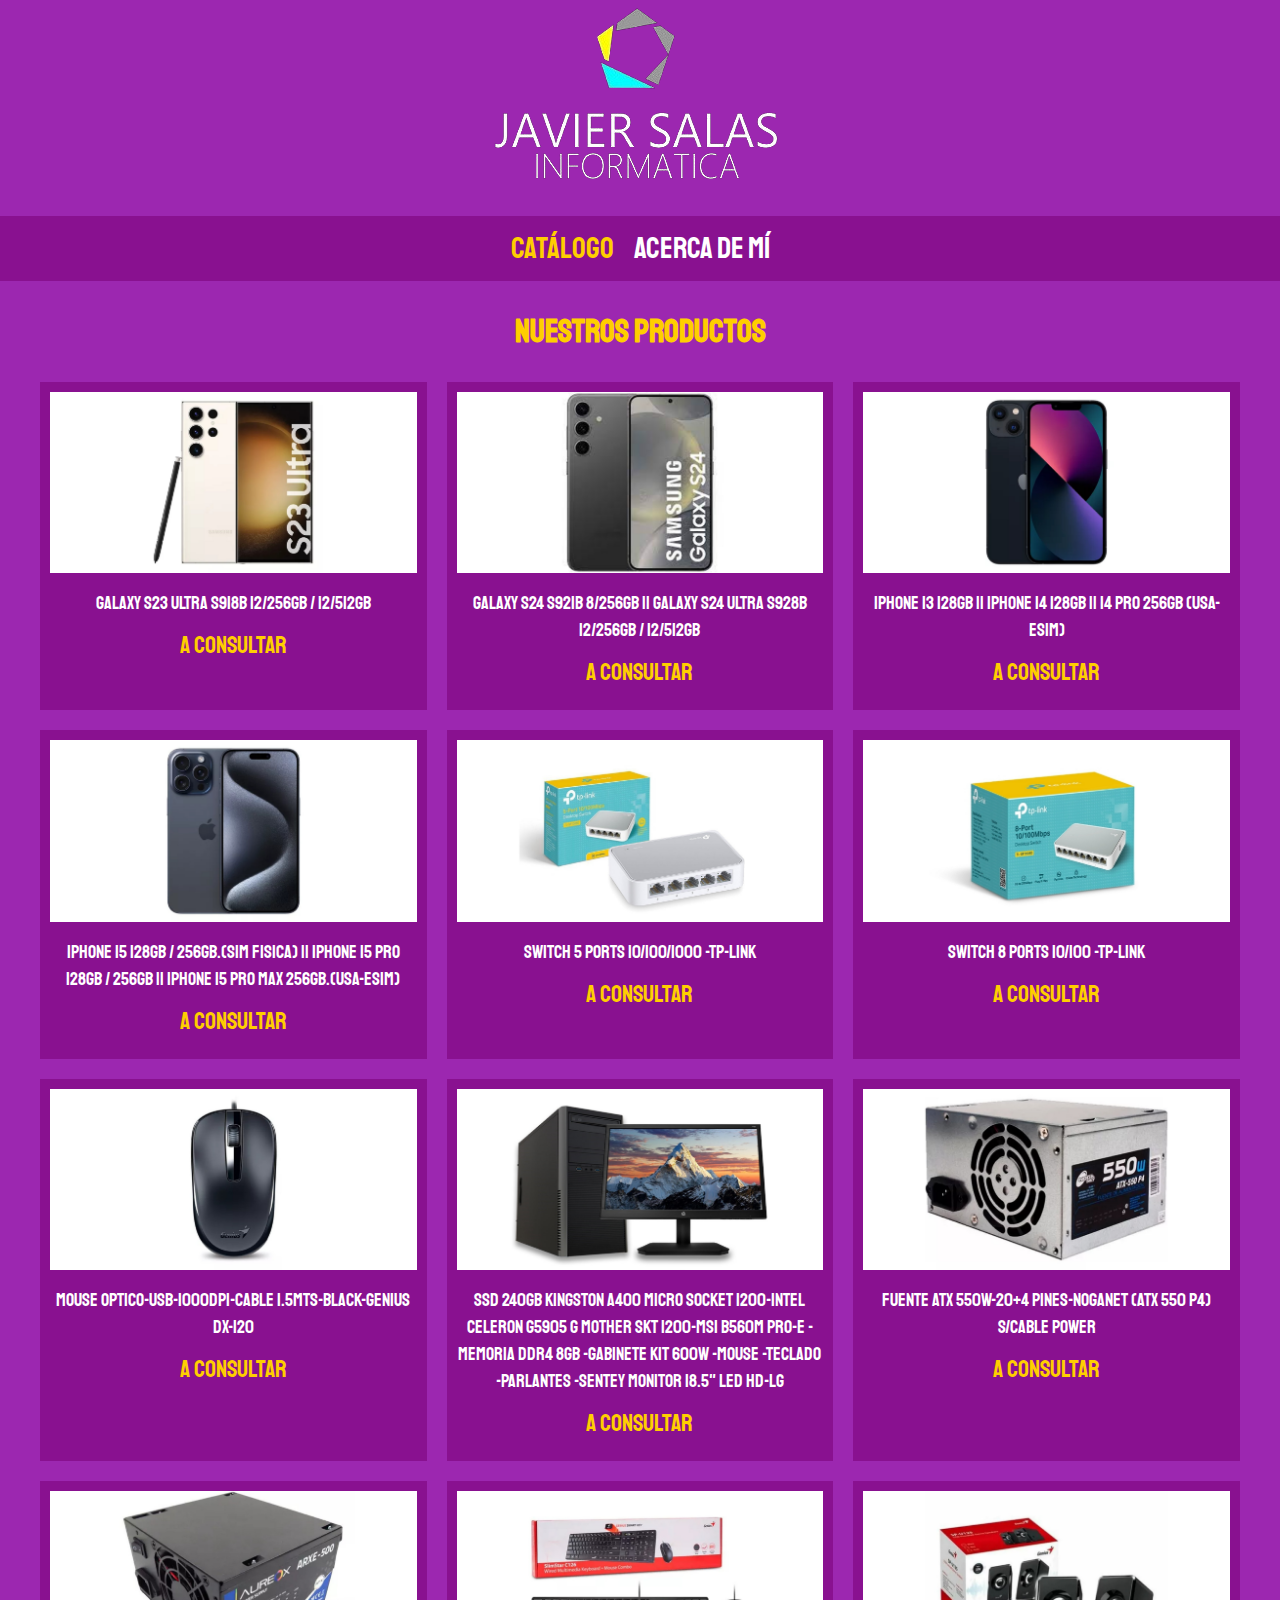
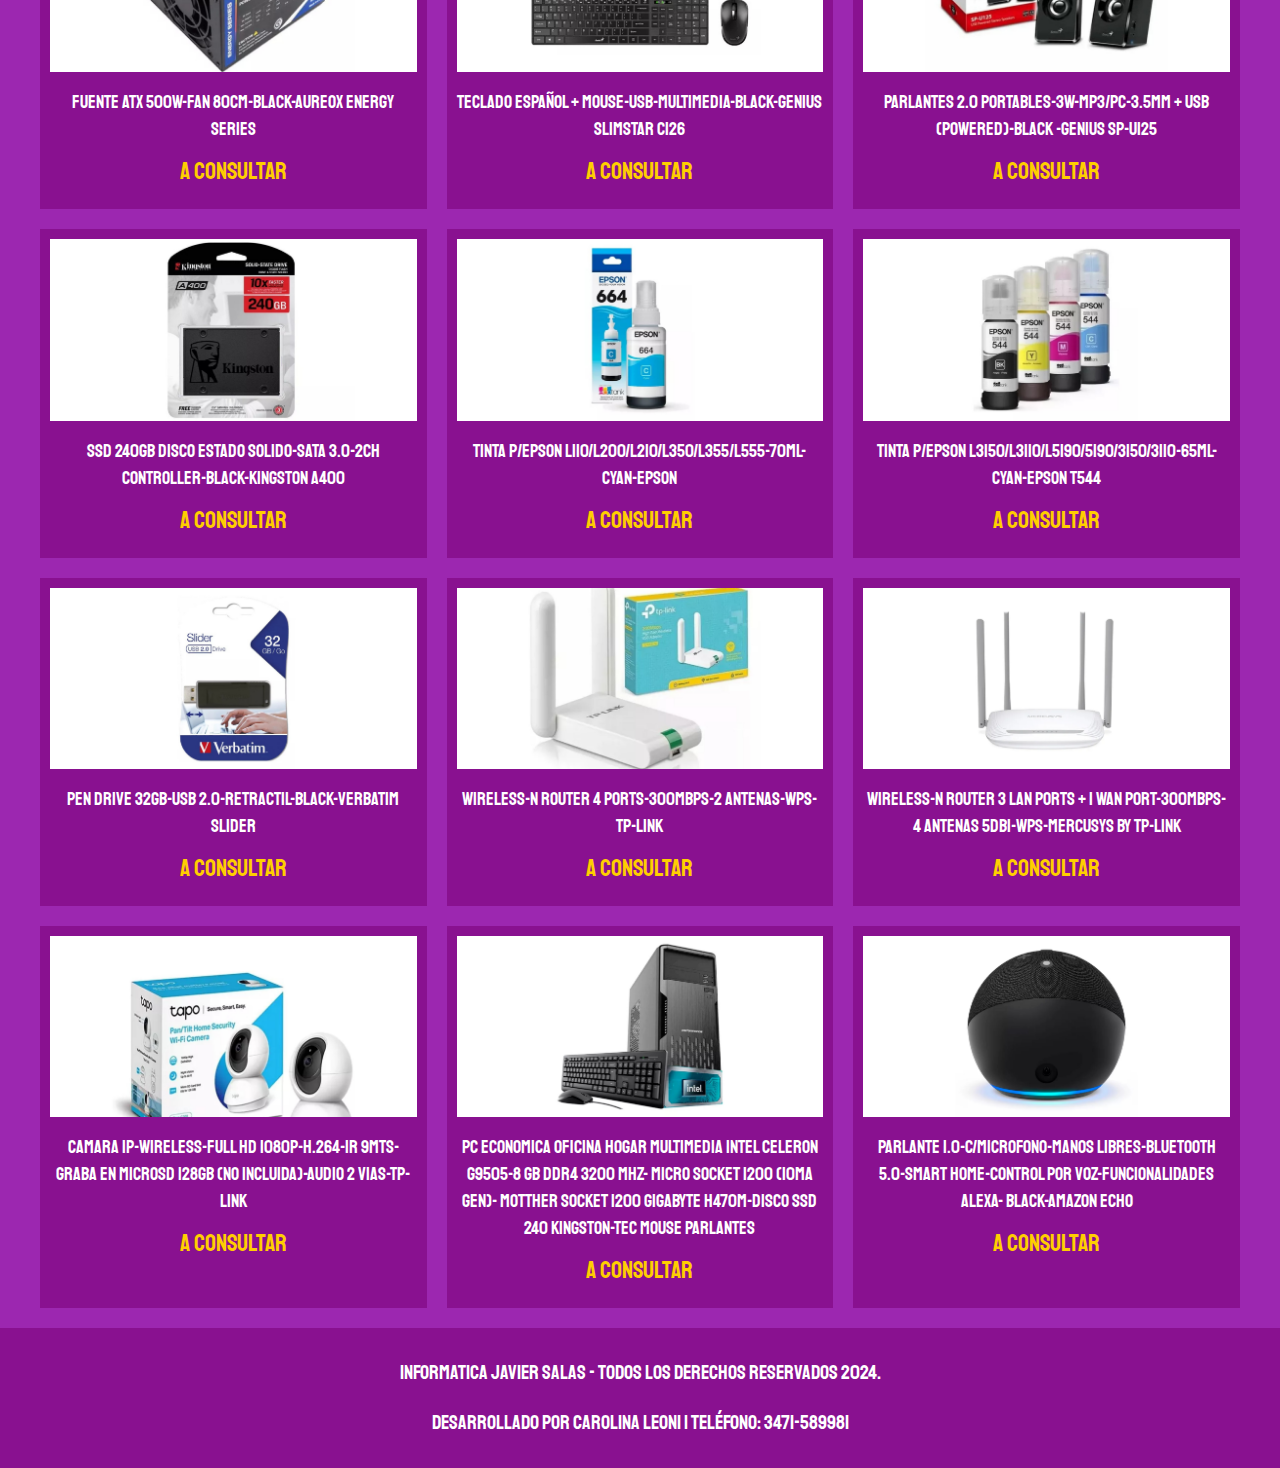
<file: index.html>
<!DOCTYPE html>
<html lang="en">
<head>
    <meta charset="UTF-8">
    <meta http-equiv="X-UA-Compatible" content="IE=edge">
    <meta name="viewport" content="width=device-width, initial-scale=1.0">
    <title>Informatica Salas Javier</title>
    <link rel="stylesheet" href="css/normalize.css">
    <link rel="stylesheet" href="css/styles.css">
    <link rel="stylesheet" href="https://fonts.googleapis.com/css2?family=Staatliches&display=swap">
    <link rel="stylesheet" href="https://cdn.jsdelivr.net/npm/bootstrap-icons@1.11.3/font/bootstrap-icons.min.css">
</head>
<body>
    <header class="header"> <!--bloque: la class="header"-->
        <a href="index.html">
            <img class="header__logo" src="img/logo-pequeño.png" alt="logotipo" /> <!--elemento: la class="header__logo"-->
        </a> 
    </header>
    <nav class="navegacion">
        <a class="navegacion__enlace navegacion__enlace--activo" href="index.html">Catálogo</a> <!--modificador: la class="navegacion__enlace--activo"-->
        <a class="navegacion__enlace" href="acercaDeMi.html">Acerca de mí</a>
    </nav>
    <main class="contenedor">
        <h2>Nuestros Productos</h2>

        <div class="grid">
            <div class="producto">
                <a href="https://wa.me/3471611934" target="_blank" rel="noopener noreferrer">
                    <img class="producto__imagen" src="img/18-18.jpg" alt="imagen SAMSUNG">
                    <div class="producto__informacion">
                        <p class="producto__nombre">GALAXY S23 ULTRA S918B 12/256GB / 12/512GB</p>
                        <p class="producto__precio">A consultar</p>
                    </div>
                </a>
            </div>

            <div class="producto">
                <a href="https://wa.me/3471611934" target="_blank" rel="noopener noreferrer">
                    <img class="producto__imagen" src="img/19-19.jpg" alt="imagen SAMSUNG">
                    <div class="producto__informacion">
                        <p class="producto__nombre">GALAXY S24 S921B 8/256GB || GALAXY S24 ULTRA S928B 12/256GB / 12/512GB</p>
                        <p class="producto__precio">A consultar</p>
                    </div>
                </a>
            </div>

            <div class="producto">
                <a href="https://wa.me/3471611934" target="_blank" rel="noopener noreferrer">
                    <img class="producto__imagen" src="img/20-20.jpg" alt="imagen IPHONE">
                    <div class="producto__informacion">
                        <p class="producto__nombre">IPHONE 13 128GB || IPHONE 14 128GB || 14 PRO 256GB (USA-eSIM)</p>
                        <p class="producto__precio">A consultar</p>
                    </div>
                </a>
            </div>

            <div class="producto">
                <a href="https://wa.me/3471611934" target="_blank" rel="noopener noreferrer">
                    <img class="producto__imagen" src="img/21-21.jpg" alt="imagen IPHONE">
                    <div class="producto__informacion">
                        <p class="producto__nombre">IPHONE 15 128GB / 256GB.(SIM FISICA) || IPHONE 15 PRO 128GB / 256GB || IPHONE 15 PRO MAX 256GB.(USA-eSIM) </p>
                        <p class="producto__precio">A consultar</p>
                    </div>
                </a>
            </div>

            <div class="producto">
                <a href="https://wa.me/3471611934" target="_blank" rel="noopener noreferrer">
                    <img class="producto__imagen" src="img/1-1.jpg" alt="imagen Switch 5">
                    <div class="producto__informacion">
                        <p class="producto__nombre">Switch 5 ports 10/100/1000 -TP-Link</p>
                        <p class="producto__precio">A consultar</p>
                    </div>
                </a>
            </div>

            <div class="producto">
                <a href="https://wa.me/3471611934" target="_blank" rel="noopener noreferrer">
                    <img class="producto__imagen" src="img/2-2.jpg" alt="imagen Switch 8">
                    <div class="producto__informacion">
                        <p class="producto__nombre">Switch 8 ports 10/100 -TP-Link</p>
                        <p class="producto__precio">A consultar</p>
                    </div>
                </a>
            </div>

            <div class="producto">
                <a href="https://wa.me/3471611934" target="_blank" rel="noopener noreferrer">
                    <img class="producto__imagen" src="img/3-3.jpg" alt="imagen Mouse">
                    <div class="producto__informacion">
                        <p class="producto__nombre">Mouse optico-usb-1000dpi-cable 1.5mts-black-Genius DX-120</p>
                        <p class="producto__precio">A consultar</p>
                    </div>
                </a>
            </div>

            <div class="producto">
                <a href="https://wa.me/3471611934" target="_blank" rel="noopener noreferrer">
                    <img class="producto__imagen" src="img/17-17.jpg" alt="imagen Memoria">
                    <div class="producto__informacion">
                        <p class="producto__nombre">SSD 240Gb Kingston A400 
                            Micro socket 1200-Intel Celeron G5905 G 
                            Mother skt 1200-MSI B560M PRO-E -
                            Memoria DDR4 8gb -Gabinete Kit 600W -mouse -teclado -parlantes -Sentey  
                            Monitor 18.5" LED HD-Lg</p>
                        <p class="producto__precio">A consultar</p>
                    </div>
                </a>
            </div>

            <div class="producto">
                <a href="https://wa.me/3471611934" target="_blank" rel="noopener noreferrer">
                    <img class="producto__imagen" src="img/4-4.jpg" alt="imagen Fuente ATX">
                    <div class="producto__informacion">
                        <p class="producto__nombre">Fuente ATX 550W-20+4 Pines-Noganet (ATX 550 P4) S/Cable Power</p>
                        <p class="producto__precio">A consultar</p>
                    </div>
                </a>
            </div>

            <div class="producto">
                <a href="https://wa.me/3471611934" target="_blank" rel="noopener noreferrer">
                    <img class="producto__imagen" src="img/5-5.jpg" alt="imagen Fuente ATX 2">
                    <div class="producto__informacion">
                        <p class="producto__nombre">Fuente ATX 500W-fan 80cm-black-Aureox Energy Series</p>
                        <p class="producto__precio">A consultar</p>
                    </div>
                </a>
            </div>

            <div class="producto">
                <a href="https://wa.me/3471611934" target="_blank" rel="noopener noreferrer">
                    <img class="producto__imagen" src="img/6-6.jpg" alt="imagen Teclado">
                    <div class="producto__informacion">
                        <p class="producto__nombre">Teclado español + mouse-usb-multimedia-black-Genius SlimStar C126</p>
                        <p class="producto__precio">A consultar</p>
                    </div>
                </a>
            </div>

            <div class="producto">
                <a href="https://wa.me/3471611934" target="_blank" rel="noopener noreferrer">
                    <img class="producto__imagen" src="img/7-7.jpg" alt="imagen Parlantes">
                    <div class="producto__informacion">
                        <p class="producto__nombre">Parlantes 2.0 portables-3w-mp3/pc-3.5mm + usb (powered)-black -Genius SP-U125</p>
                        <p class="producto__precio">A consultar</p>
                    </div>
                </a>
            </div>

            <div class="producto">
                <a href="https://wa.me/3471611934" target="_blank" rel="noopener noreferrer">
                    <img class="producto__imagen" src="img/8-8.jpg" alt="imagen Disco">
                    <div class="producto__informacion">
                        <p class="producto__nombre">SSD 240Gb Disco Estado Solido-sata 3.0-2Ch controller-black-Kingston A400</p>
                        <p class="producto__precio">A consultar</p>
                    </div>
                </a>
            </div>

            <div class="producto">
                <a href="https://wa.me/3471611934" target="_blank" rel="noopener noreferrer">
                    <img class="producto__imagen" src="img/9-9.jpg" alt="imagen Tinta">
                    <div class="producto__informacion">
                        <p class="producto__nombre">Tinta p/Epson L110/L200/L210/L350/L355/L555-70ml-cyan-Epson</p>
                        <p class="producto__precio">A consultar</p>
                    </div>
                </a>
            </div>

            <div class="producto">
                <a href="https://wa.me/3471611934" target="_blank" rel="noopener noreferrer">
                    <img class="producto__imagen" src="img/10-10.jpg" alt="imagen Tinta 2">
                    <div class="producto__informacion">
                        <p class="producto__nombre">Tinta p/Epson L3150/L3110/L5190/5190/3150/3110-65ml-cyan-Epson T544</p>
                        <p class="producto__precio">A consultar</p>
                    </div>
                </a>
            </div>

            <div class="producto">
                <a href="https://wa.me/3471611934" target="_blank" rel="noopener noreferrer">
                    <img class="producto__imagen" src="img/11-11.jpg" alt="imagen Pen Drive">
                    <div class="producto__informacion">
                        <p class="producto__nombre">Pen Drive 32Gb-usb 2.0-retractil-black-Verbatim Slider</p>
                        <p class="producto__precio">A consultar</p>
                    </div>
                </a>
            </div>

            <div class="producto">
                <a href="https://wa.me/3471611934" target="_blank" rel="noopener noreferrer">
                    <img class="producto__imagen" src="img/12-12.jpg" alt="imagen router">
                    <div class="producto__informacion">
                        <p class="producto__nombre">Wireless-N router 4 ports-300Mbps-2 antenas-wps-TP-Link</p>
                        <p class="producto__precio">A consultar</p>
                    </div>
                </a>
            </div>

            <div class="producto">
                <a href="https://wa.me/3471611934" target="_blank" rel="noopener noreferrer">
                    <img class="producto__imagen" src="img/13-13.jpg" alt="imagen router 2">
                    <div class="producto__informacion">
                        <p class="producto__nombre">Wireless-N router 3 lan ports + 1 wan port-300Mbps-4 antenas 5dBi-wps-Mercusys by TP-Link</p>
                        <p class="producto__precio">A consultar</p>
                    </div>
                </a>
            </div>

            <div class="producto">
                <a href="https://wa.me/3471611934" target="_blank" rel="noopener noreferrer">
                    <img class="producto__imagen" src="img/14-14.jpg" alt="imagen Camara">
                    <div class="producto__informacion">
                        <p class="producto__nombre">Camara ip-wireless-Full HD 1080p-h.264-IR 9mts-graba en MicroSD 128gb (no incluida)-audio 2 vias-TP-Link</p>
                        <p class="producto__precio">A consultar</p>
                    </div>
                </a>
            </div>

            <div class="producto">
                <a href="https://wa.me/3471611934" target="_blank" rel="noopener noreferrer">
                    <img class="producto__imagen" src="img/15-15.jpg" alt="imagen PC">
                    <div class="producto__informacion">
                        <p class="producto__nombre">pc economica oficina hogar multimedia intel celeron g9505-8 gb ddr4 3200 mhz- micro socket 1200 (10ma gen)- motther socket 1200 gigabyte h470m-disco ssd 240 kingston-tec mouse parlantes</p>
                        <p class="producto__precio">A consultar</p>
                    </div>
                </a>
            </div>

            <div class="producto">
                <a href="https://wa.me/3471611934" target="_blank" rel="noopener noreferrer">
                    <img class="producto__imagen" src="img/16-16.jpg" alt="imagen Parlante">
                    <div class="producto__informacion">
                        <p class="producto__nombre">Parlante 1.0-c/microfono-manos libres-bluetooth 5.0-smart home-control por voz-funcionalidades Alexa- black-Amazon Echo</p>
                        <p class="producto__precio">A consultar</p>
                    </div>
                </a>
            </div>
        </div>
    </main>

    <footer class="footer">
        <p class="footer__texto">Informatica Javier Salas - Todos los derechos Reservados 2024.</p>
        <p class="footer__texto">Desarrollado por Carolina Leoni | Teléfono: 3471-589981</p>
    </footer>

    
</body>
</html>
</file>
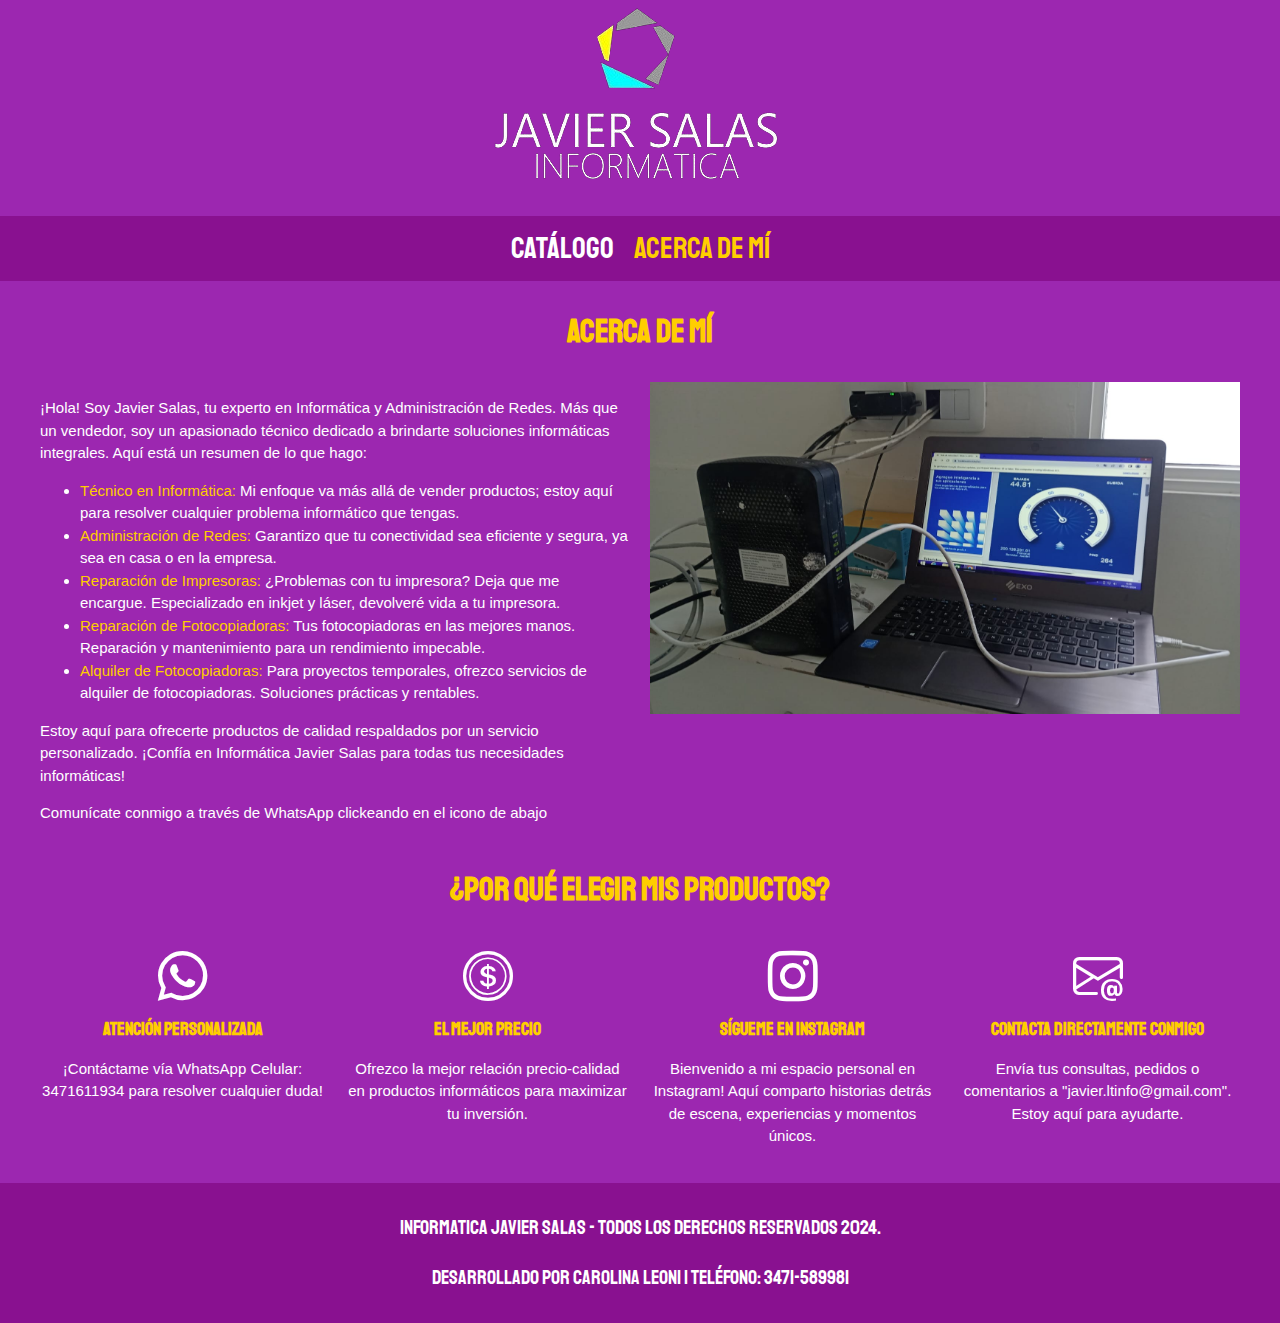
<file: acercaDeMi.html>
<!DOCTYPE html>
<html lang="en">
<head>
    <meta charset="UTF-8">
    <meta http-equiv="X-UA-Compatible" content="IE=edge">
    <meta name="viewport" content="width=device-width, initial-scale=1.0">
    <title>Informatica Salas Javier</title>
    <link rel="stylesheet" href="css/normalize.css">
    <link rel="stylesheet" href="css/styles.css">
    <link rel="stylesheet" href="https://fonts.googleapis.com/css2?family=Staatliches&display=swap">
    <link rel="stylesheet" href="https://cdn.jsdelivr.net/npm/bootstrap-icons@1.11.3/font/bootstrap-icons.min.css">
</head>
<body>
    <header class="header"> <!--bloque: la class="header"-->
        <a href="index.html">
            <img class="header__logo" src="img/logo-pequeño.png" alt="logotipo" /> <!--elemento: la class="header__logo"-->
        </a> 
    </header>
    <nav class="navegacion">
        <a class="navegacion__enlace" href="index.html">Catálogo</a> <!--modificador: la class="navegacion__enlace--activo"-->
        <a class="navegacion__enlace navegacion__enlace--activo" href="acercaDeMi.html">Acerca de mí</a>
    </nav>
    <main class="contenedor">
        <h2>Acerca de mí</h2>

        <div class="sobreMi">
            <div class="sobreMi__contenido">
                <p>
                    ¡Hola! Soy Javier Salas, tu experto en Informática y Administración de Redes. Más que un vendedor, soy un apasionado técnico dedicado a brindarte soluciones informáticas integrales. Aquí está un resumen de lo que hago:
                </p>
                <ul>
                    <li><span>Técnico en Informática:</span> Mi enfoque va más allá de vender productos; estoy aquí para resolver cualquier problema informático que tengas.</li>
                    <li><span>Administración de Redes:</span> Garantizo que tu conectividad sea eficiente y segura, ya sea en casa o en la empresa.</li>
                    <li><span>Reparación de Impresoras:</span> ¿Problemas con tu impresora? Deja que me encargue. Especializado en inkjet y láser, devolveré vida a tu impresora.</li>
                    <li><span>Reparación de Fotocopiadoras:</span> Tus fotocopiadoras en las mejores manos. Reparación y mantenimiento para un rendimiento impecable.</li>
                    <li><span>Alquiler de Fotocopiadoras:</span> Para proyectos temporales, ofrezco servicios de alquiler de fotocopiadoras. Soluciones prácticas y rentables.</li>
                </ul>
                <p>Estoy aquí para ofrecerte productos de calidad respaldados por un servicio personalizado. ¡Confía en Informática Javier Salas para todas tus necesidades informáticas!</p>
                <p> Comunícate conmigo a través de WhatsApp clickeando en el icono de abajo </p>
            </div>
            <img class="sobreMi__imagen" src="img/sobreMi.jpeg" alt="foto sobreMi" />
        </div>
    </main>
    <section class="contenedor comprar">
        <h2 class="comprar__titulo">¿Por qué elegir mis productos?</h2>

        <div class="bloques">
            <div class="bloque">
                <a href="https://wa.me/3471611934" target="_blank" rel="noopener noreferrer">
                    <i class="bi bi-whatsapp bloque__icono"></i>
                </a>
                <h3 class="bloque__titulo">Atención personalizada</h3>
                <p>¡Contáctame vía WhatsApp Celular: 3471611934 para resolver cualquier duda!</p>
            </div><!--bloque whassap-->

            <div class="bloque">
                <i class="bi bi-coin bloque__icono"></i>
                <h3 class="bloque__titulo">El mejor precio</h3>
                <p>Ofrezco la mejor relación precio-calidad en productos informáticos para maximizar tu inversión.</p>
            </div><!--bloque finanzas-->

            <div class="bloque">
                <a href="https://www.instagram.com/javitosase/" target="_blank" rel="noopener noreferrer">
                    <i class="bi bi-instagram bloque__icono"></i>
                </a>
                <h3 class="bloque__titulo">Sígueme en Instagram</h3>
                <p>Bienvenido a mi espacio personal en Instagram! Aquí comparto historias detrás de escena, experiencias y momentos únicos.</p>
            </div><!--bloque instagram-->

            <div class="bloque">
                <a href="mailto:javier.ltinfo@gmail.com" target="_blank" rel="noopener noreferrer">
                    <i class="bi bi-envelope-at bloque__icono"></i>
                </a>
                <h3 class="bloque__titulo">Contacta directamente conmigo</h3>
                <p>Envía tus consultas, pedidos o comentarios a "javier.ltinfo@gmail.com". Estoy aquí para ayudarte.</p>
            </div><!--bloque email-->
        </div><!--bloque-->
    </section>
    <footer class="footer">
        <p class="footer__texto">Informatica Javier Salas - Todos los derechos Reservados 2024.</p>
        <p class="footer__texto">Desarrollado por Carolina Leoni | Teléfono: 3471-589981</p>
    </footer>
</body>
</html>
</file>
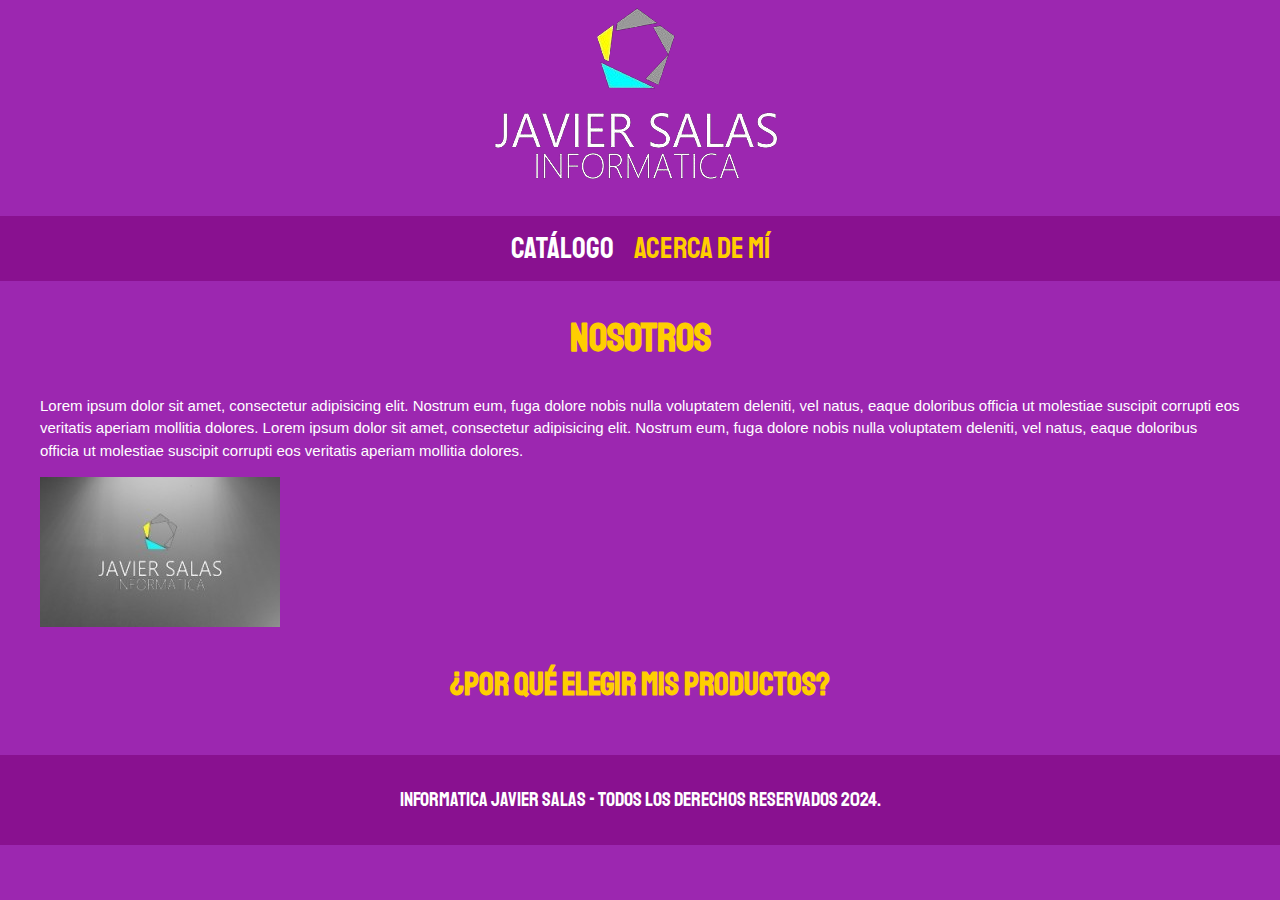
<file: nosotros.html>
<!DOCTYPE html>
<html lang="en">
<head>
    <meta charset="UTF-8">
    <meta http-equiv="X-UA-Compatible" content="IE=edge">
    <meta name="viewport" content="width=device-width, initial-scale=1.0">
    <title>Informatica Salas Javier</title>
    <link rel="stylesheet" href="css/normalize.css">
    <link rel="stylesheet" href="css/styles.css">
    <link rel="stylesheet" href="https://fonts.googleapis.com/css2?family=Staatliches&display=swap">
</head>
<body>
    <header class="header"> <!--bloque: la class="header"-->
        <a href="index.html">
            <img class="header__logo" src="img/logo-pequeño.png" alt="logotipo" /> <!--elemento: la class="header__logo"-->
        </a> 
    </header>
    <nav class="navegacion">
        <a class="navegacion__enlace" href="index.html">Catálogo</a> <!--modificador: la class="navegacion__enlace--activo"-->
        <a class="navegacion__enlace navegacion__enlace--activo" href="nosotros.html">Acerca de mí</a>
    </nav>
    <main class="contenedor">
        <h1>Nosotros</h1>

        <div class="nosotros">
            <div class="nosotros__contenido">
                <p>
                    Lorem ipsum dolor sit amet, consectetur adipisicing elit. Nostrum eum, fuga dolore nobis nulla voluptatem deleniti, vel natus, eaque doloribus officia ut molestiae suscipit corrupti eos veritatis aperiam mollitia dolores.
                    Lorem ipsum dolor sit amet, consectetur adipisicing elit. Nostrum eum, fuga dolore nobis nulla voluptatem deleniti, vel natus, eaque doloribus officia ut molestiae suscipit corrupti eos veritatis aperiam mollitia dolores.
                </p>
            </div>
            <img class="nosotros__imagen" src="img/logo.jpg" alt="foto nosotros" />
        </div>
    </main>
    <section class="contenedor comprar">
        <h2 class="comprar__titulo">¿Por qué elegir mis productos?</h2>

        <div class="bloques">
            <div class="bloque">

            </div>
        </div>
    </section>
    <footer class="footer">
        <p class="footer__texto">Informatica Javier Salas - Todos los derechos Reservados 2024.</p>
    </footer>
</body>
</html>
</file>
<file: css/styles.css>
:root {
    --primario: #9C27B0;
    --primarioOscuro: #891190;
    --secundario: #FFCE00;
    --secundarioOscuro: rgb(233, 287, 2);
    --blanco: #FFF;
    --negro: #000;

    --fuentePrincipal: 'Staatliches', sans-serif;
}

html {
    box-sizing: border-box;
    font-size: 62.5%; /*nos permite que 1 rem sea 10px*/
  }
  *, *:before, *:after {
    box-sizing: inherit;
  }

/*GLOBALES*/
body {
    background-color: var(--primario);
    font-size: 1.6rem; /*= 16px*/
    line-height: 1.5;
}

p, ul {
    font-size: 1.5rem;
    font-family: Arial, Helvetica, sans-serif;
    color: var(--blanco);
}

a {
    text-decoration: none;
}

img {
    max-width: 100%;
}

.contenedor {
    max-width: 120rem;
    width: 95%;
    margin: 0 auto;
}

h1, h2, h3 {
    text-align: center;
    color: var(--secundario);
    font-family: var(--fuentePrincipal);
}

h1 {font-size: 4rem;}

h2 {font-size: 3.2rem;}

h3 {font-size: 2.3rem;}

/*HEADER*/
.header {
    display: flex;
    justify-content: center;
}

.header__logo {
    margin: 0 0;
}

/*NAVEGACION*/
.navegacion {
    background-color: var(--primarioOscuro);
    padding: 1rem 0;
    display: flex;
    justify-content: center;
    gap: 2rem; /*reemplaza al margin-right: 2rem que iria en .navegacion__enlace y la sombra , el margin de las letras*/
}

.navegacion__enlace {
    font-family: var(--fuentePrincipal);
    color: var(--blanco);
    font-size: 3rem;
    /*margin-right: 2rem; ahora es reemplazado por gap: 2rem, que iria en el bloque .navegacion*/
}


.navegacion__enlace--activo,
.navegacion__enlace:hover {
    color: var(--secundario);
}

/*GRID*/
.grid {
    display: grid;
    grid-template-columns: repeat(2, 1fr);
    gap: 2rem;
}

@media (min-width: 768px) {
    .grid {
        grid-template-columns: repeat(3, 1fr);
    }
}


/*PRODUCTOS*/
.producto {
    background-color: var(--primarioOscuro);
    padding: 1rem;
    
}

.producto__imagen {
    max-width: 100%;
    font-size: 0.5rem;
}

.producto__nombre {
    font-size: 1.8rem;
}

.producto__precio {
    font-size: 2.4rem;
    color: var(--secundario);
}

.producto__nombre,
.producto__precio {
    font-family: var(--fuentePrincipal);
    margin: 1rem 0;
    text-align: center; /*esto luego lo saco, para agregar un corazon a la derecha del precio que marque los me gusta*/
}

/*sobreMi*/
.sobreMi {
    display: grid;
    grid-template-rows: repeat(2, auto);
}

@media (min-width: 768px) {
    .sobreMi {
        grid-template-columns: repeat(2, 1fr);
        column-gap: 2rem;
    }
}

span {
    color: #FFCE00;
}
.sobreMi__imagen {
    grid-row: 1 / 2;
   width: 100%;
}

@media (min-width: 768px) {
    .sobreMi__imagen {
        grid-column: 2 / 3;
        
    }
}

/*BLOQUES*/
.bloques {
    display: grid;
    grid-template-columns: repeat(2, 1fr);
    gap: 2rem;
}

@media (min-width: 768px) {
    .bloques {
        grid-template-columns: repeat(4, 1fr);
    }
}

.bloque {
    text-align: center;
}

.bloque__icono {
    color: white;
    font-size: 5rem;
}

.bloque__titulo {
    margin: 0;
    font-size: 1.8rem;
}

.bloque__imagen {
    width: 50%;
}

/*FOOTER*/
.footer {
    background-color: var(--primarioOscuro);
    padding: 1rem 0;
    margin-top: 2rem;
}

.footer__texto {
    text-align: center;
    font-family: var(--fuentePrincipal);
    font-size: 2rem;
}

/* Añadir reglas para pantallas más pequeñas */
@media (max-width: 767px) {
    .grid {
      grid-template-columns: repeat(1, 1fr);
      gap: 1rem;
    }
  
    .producto {
      padding: 0.5rem;
    }
  
    .producto__imagen {
      border-radius: 0.5rem;
    }
  
    .producto__nombre {
      font-size: 1.8rem;
    }
  
    .producto__precio {
      font-size: 2.4rem;
    }
  }
</file>
